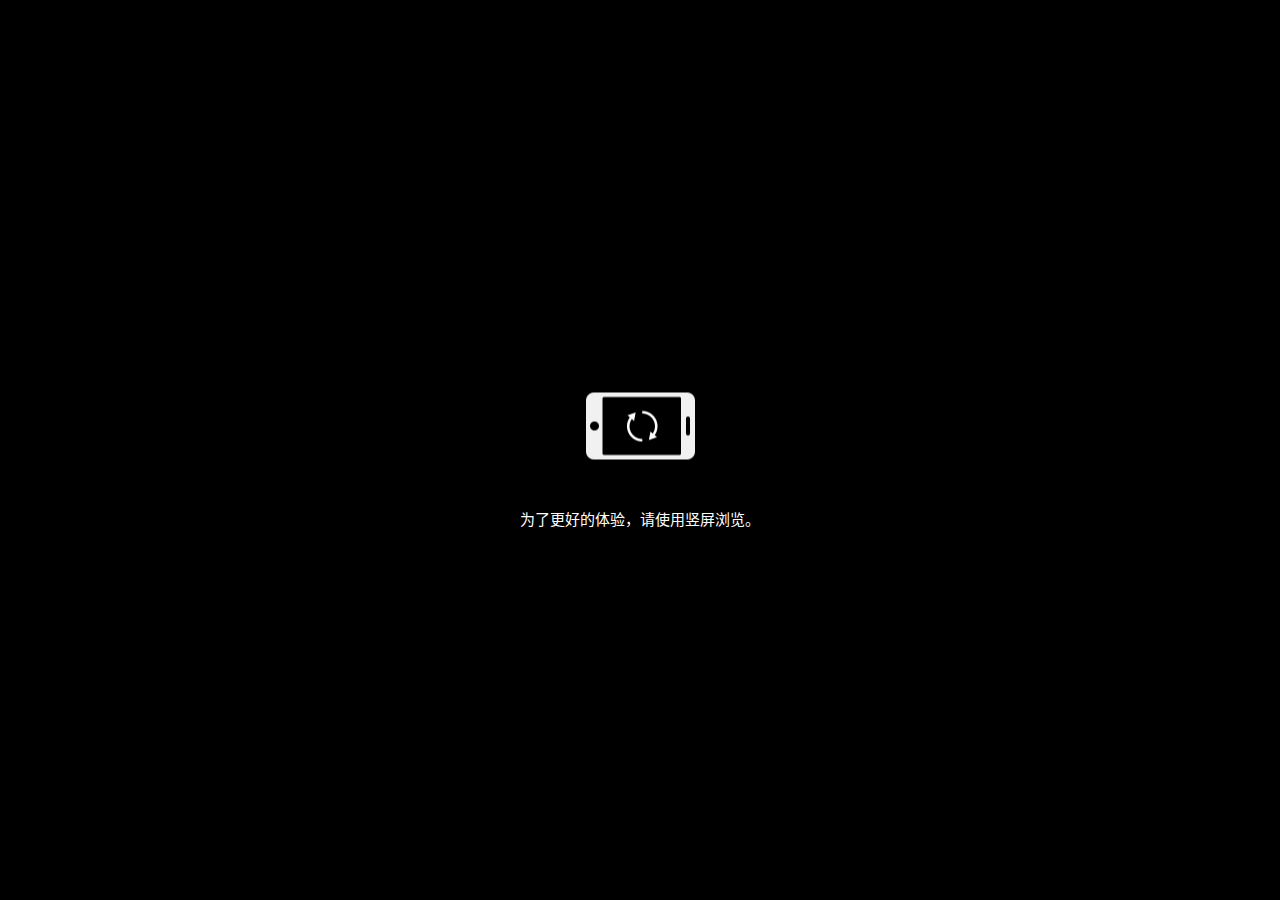
<file: index2.html>
<!doctype html>
<html lang="zh-CN">

<head>
  <meta charset="UTF-8">
  <meta http-equiv="X-UA-Compatible" content="IE=edge">
  <meta name="viewport" content="width=device-width, initial-scale=1">
  <meta name="renderer" content="webkit" />
  <meta name="keywords" content="泸州老窖京东旗舰店 618 京东 泸州老窖">
  <meta name="description" content="泸州老窖京东旗舰店618京东旗舰店大促！">
  <link rel="icon" href="img/favicon.ico">
  <title>泸州老窖京东旗舰店</title>

  <!-- CSS -->
  <link rel="stylesheet" href="css/swiper-4.2.6.min.css">
  <link rel="stylesheet/less" href="css/nomo-css.css">
  <link rel="stylesheet/less" href="css/index.css">
  <style>
    .loading {
      position: fixed;
      z-index: 50;
      width: 100%;
      height: 100%;
      top: 0;
      left: 0;
      text-align: center;
      background: rgb(105, 141, 191);
    }

    .loading-main {
      position: relative;
      top: 50%;
      left: 50%;
      margin-left: -32px;
      margin-top: -32px;
      /* transform: translate(-50%,-50%); */
    }

    /* loading */

    .la-ball-spin-clockwise-fade-rotating,
    .la-ball-spin-clockwise-fade-rotating>div {
      position: relative;
      -webkit-box-sizing: border-box;
      -moz-box-sizing: border-box;
      box-sizing: border-box;
    }

    .la-ball-spin-clockwise-fade-rotating {
      display: block;
      font-size: 0;
      color: #fff;
    }

    .la-ball-spin-clockwise-fade-rotating.la-dark {
      color: #333;
    }

    .la-ball-spin-clockwise-fade-rotating>div {
      display: inline-block;
      float: none;
      background-color: currentColor;
      border: 0 solid currentColor;
    }

    .la-ball-spin-clockwise-fade-rotating {
      width: 32px;
      height: 32px;
      -webkit-animation: ball-spin-clockwise-fade-rotating-rotate 6s infinite linear;
      -moz-animation: ball-spin-clockwise-fade-rotating-rotate 6s infinite linear;
      -o-animation: ball-spin-clockwise-fade-rotating-rotate 6s infinite linear;
      animation: ball-spin-clockwise-fade-rotating-rotate 6s infinite linear;
    }

    .la-ball-spin-clockwise-fade-rotating>div {
      position: absolute;
      top: 50%;
      left: 50%;
      width: 8px;
      height: 8px;
      margin-top: -4px;
      margin-left: -4px;
      border-radius: 100%;
      -webkit-animation: ball-spin-clockwise-fade-rotating 1s infinite linear;
      -moz-animation: ball-spin-clockwise-fade-rotating 1s infinite linear;
      -o-animation: ball-spin-clockwise-fade-rotating 1s infinite linear;
      animation: ball-spin-clockwise-fade-rotating 1s infinite linear;
    }

    .la-ball-spin-clockwise-fade-rotating>div:nth-child(1) {
      top: 5%;
      left: 50%;
      -webkit-animation-delay: -.875s;
      -moz-animation-delay: -.875s;
      -o-animation-delay: -.875s;
      animation-delay: -.875s;
    }

    .la-ball-spin-clockwise-fade-rotating>div:nth-child(2) {
      top: 18.1801948466%;
      left: 81.8198051534%;
      -webkit-animation-delay: -.75s;
      -moz-animation-delay: -.75s;
      -o-animation-delay: -.75s;
      animation-delay: -.75s;
    }

    .la-ball-spin-clockwise-fade-rotating>div:nth-child(3) {
      top: 50%;
      left: 95%;
      -webkit-animation-delay: -.625s;
      -moz-animation-delay: -.625s;
      -o-animation-delay: -.625s;
      animation-delay: -.625s;
    }

    .la-ball-spin-clockwise-fade-rotating>div:nth-child(4) {
      top: 81.8198051534%;
      left: 81.8198051534%;
      -webkit-animation-delay: -.5s;
      -moz-animation-delay: -.5s;
      -o-animation-delay: -.5s;
      animation-delay: -.5s;
    }

    .la-ball-spin-clockwise-fade-rotating>div:nth-child(5) {
      top: 94.9999999966%;
      left: 50.0000000005%;
      -webkit-animation-delay: -.375s;
      -moz-animation-delay: -.375s;
      -o-animation-delay: -.375s;
      animation-delay: -.375s;
    }

    .la-ball-spin-clockwise-fade-rotating>div:nth-child(6) {
      top: 81.8198046966%;
      left: 18.1801949248%;
      -webkit-animation-delay: -.25s;
      -moz-animation-delay: -.25s;
      -o-animation-delay: -.25s;
      animation-delay: -.25s;
    }

    .la-ball-spin-clockwise-fade-rotating>div:nth-child(7) {
      top: 49.9999750815%;
      left: 5.0000051215%;
      -webkit-animation-delay: -.125s;
      -moz-animation-delay: -.125s;
      -o-animation-delay: -.125s;
      animation-delay: -.125s;
    }

    .la-ball-spin-clockwise-fade-rotating>div:nth-child(8) {
      top: 18.179464974%;
      left: 18.1803700518%;
      -webkit-animation-delay: 0s;
      -moz-animation-delay: 0s;
      -o-animation-delay: 0s;
      animation-delay: 0s;
    }

    .la-ball-spin-clockwise-fade-rotating.la-sm {
      width: 16px;
      height: 16px;
    }

    .la-ball-spin-clockwise-fade-rotating.la-sm>div {
      width: 4px;
      height: 4px;
      margin-top: -2px;
      margin-left: -2px;
    }

    .la-ball-spin-clockwise-fade-rotating.la-2x {
      width: 64px;
      height: 64px;
    }

    .la-ball-spin-clockwise-fade-rotating.la-2x>div {
      width: 16px;
      height: 16px;
      margin-top: -8px;
      margin-left: -8px;
    }

    .la-ball-spin-clockwise-fade-rotating.la-3x {
      width: 96px;
      height: 96px;
    }

    .la-ball-spin-clockwise-fade-rotating.la-3x>div {
      width: 24px;
      height: 24px;
      margin-top: -12px;
      margin-left: -12px;
    }

    /*
    * Animations
    */

    @-webkit-keyframes ball-spin-clockwise-fade-rotating-rotate {
      100% {
        -webkit-transform: rotate(-360deg);
        transform: rotate(-360deg);
      }
    }

    @-moz-keyframes ball-spin-clockwise-fade-rotating-rotate {
      100% {
        -moz-transform: rotate(-360deg);
        transform: rotate(-360deg);
      }
    }

    @-o-keyframes ball-spin-clockwise-fade-rotating-rotate {
      100% {
        -o-transform: rotate(-360deg);
        transform: rotate(-360deg);
      }
    }

    @keyframes ball-spin-clockwise-fade-rotating-rotate {
      100% {
        -webkit-transform: rotate(-360deg);
        -moz-transform: rotate(-360deg);
        -o-transform: rotate(-360deg);
        transform: rotate(-360deg);
      }
    }

    @-webkit-keyframes ball-spin-clockwise-fade-rotating {
      50% {
        opacity: .25;
        -webkit-transform: scale(.5);
        transform: scale(.5);
      }
      100% {
        opacity: 1;
        -webkit-transform: scale(1);
        transform: scale(1);
      }
    }

    @-moz-keyframes ball-spin-clockwise-fade-rotating {
      50% {
        opacity: .25;
        -moz-transform: scale(.5);
        transform: scale(.5);
      }
      100% {
        opacity: 1;
        -moz-transform: scale(1);
        transform: scale(1);
      }
    }

    @-o-keyframes ball-spin-clockwise-fade-rotating {
      50% {
        opacity: .25;
        -o-transform: scale(.5);
        transform: scale(.5);
      }
      100% {
        opacity: 1;
        -o-transform: scale(1);
        transform: scale(1);
      }
    }

    @keyframes ball-spin-clockwise-fade-rotating {
      50% {
        opacity: .25;
        -webkit-transform: scale(.5);
        -moz-transform: scale(.5);
        -o-transform: scale(.5);
        transform: scale(.5);
      }
      100% {
        opacity: 1;
        -webkit-transform: scale(1);
        -moz-transform: scale(1);
        -o-transform: scale(1);
        transform: scale(1);
      }
    }
  </style>

  <!--[if lt IE 9]>
    <script src="js/html5shiv.min.js"></script>
    <script src="js/respond.min.js"></script>
    <![endif]-->
</head>

<body>
  <div class="rotate-hint">
    <div class="rotate-hint__main">
      <i></i>
      <p>为了更好的体验，请使用竖屏浏览。</p>
    </div>
  </div>
  <div class="loading">
    <div class="la-ball-spin-clockwise-fade-rotating la-2x loading-main">
      <div></div>
      <div></div>
      <div></div>
      <div></div>
      <div></div>
      <div></div>
      <div></div>
      <div></div>
    </div>
  </div>
  <form id="userForm" method="post">
    <div class="swiper-container lzlj-main">
      <div class="swiper-wrapper bg-wrapper">
        <div data-hash="sw1" class="swiper-slide">
          <div class="page-bg"></div>
          <div class="page-select">
            <div class="select-main">
              <div class="select-main__title">
                <h3>Q1、忙碌工作一天后，今天你是几点下班？</h3>
              </div>
              <div class="select-main__option">
                <label for="page1-1">
                  <input type="radio" name="page1" value="1A" id="page1-1"> A、朝九晚五准点走人
                </label>
                <label for="page1-2">
                  <input type="radio" name="page1" value="1B" id="page1-2"> B、9点打卡是常态
                </label>
                <label for="page1-3">
                  <input type="radio" name="page1" value="1C" id="page1-3"> C、我爱凌晨的月色
                </label>
              </div>
              <div class="next-page sw-next">
                <button type="button" disabled>下一页</button>
              </div>
            </div>
          </div>

        </div>
        <div data-hash="sw2" class="swiper-slide">
          <div class="page-bg"></div>
          <div class="page-select">
            <div class="select-main">
              <div class="select-main__title">
                <h3>Q2、这时朋友电话约你，你们打算约在哪？</h3>
              </div>
              <div class="select-main__option">
                <label for="page2-1">
                  <input type="radio" name="page2" value="2A" id="page2-1"> A、路边烧烤摊
                </label>
                <label for="page2-2">
                  <input type="radio" name="page2" value="2B" id="page2-2"> B、有格调的酒吧
                </label>
                <label for="page2-3">
                  <input type="radio" name="page2" value="2C" id="page2-3"> C、热闹的火锅店
                </label>
              </div>
              <div class="next-page sw-next">
                <button type="button" disabled>下一页</button>
              </div>
            </div>
          </div>
        </div>
        <div data-hash="sw3" class="swiper-slide">
          <div class="page-bg"></div>
          <div class="page-select">
            <div class="select-main">
              <div class="select-main__title">
                <h3>Q3、回家的路，略带疲惫的你突然想去...</h3>
              </div>
              <div class="select-main__option">
                <label for="page3-1">
                  <input type="radio" name="page3" value="3A" id="page3-1"> A、享受运动解压
                </label>
                <label for="page3-2">
                  <input type="radio" name="page3" value="3B" id="page3-2"> B、酒吧喝一杯放松
                </label>
                <label for="page3-3">
                  <input type="radio" name="page3" value="3C" id="page3-3"> C、三五好友聚聚
                </label>
              </div>
              <div class="next-page sw-next">
                <button type="button" disabled>下一页</button>
              </div>
            </div>
          </div>
        </div>
        <div data-hash="sw4" class="swiper-slide">
          <div class="page-bg"></div>
          <div class="page-select">
            <div class="select-main">
              <div class="select-main__title">
                <h3>Q4、你们先走进一家酒吧，老板向你推荐一瓶新酒，你觉得他是什么形状？</h3>
              </div>
              <div class="select-main__option">
                <label for="page4-1">
                  <input type="radio" name="page4" value="4A" id="page4-1"> A、圆柱状
                </label>
                <label for="page4-2">
                  <input type="radio" name="page4" value="4B" id="page4-2"> B、立方体
                </label>
                <label for="page4-3">
                  <input type="radio" name="page4" value="4C" id="page4-3"> C、异形状
                </label>
              </div>
              <div class="next-page sw-next">
                <button type="button" disabled>下一页</button>
              </div>
            </div>
          </div>
        </div>
        <div data-hash="sw5" class="swiper-slide">
          <div class="page-bg"></div>
          <div class="page-select">
            <div class="select-main">
              <div class="select-main__title">
                <h3>Q5、喝到微醺时来了条微醺，你觉得这是...</h3>
              </div>
              <div class="select-main__option">
                <label for="page5-1">
                  <input type="radio" name="page5" value="5A" id="page5-1"> A、老板：“今天那个案子还要改改，明早9点发给客户”
                </label>
                <label for="page5-2">
                  <input type="radio" name="page5" value="5B" id="page5-2"> B、老妈：“1小时前说就到楼下，你这是到谁家楼下呢”
                </label>
                <label for="page5-3">
                  <input type="radio" name="page5" value="5C" id="page5-3"> C、前任：“我想你了”
                </label>
              </div>
              <div class="next-page sw-next">
                <button type="button" disabled>下一页</button>
              </div>
            </div>
          </div>
        </div>
        <div data-hash="sw6" class="swiper-slide">
          <div class="page-bg">
            <div class="hand-animate"></div>
          </div>
          <div class="page-select">

            <div class="select-main">
              <div class="select-main__title">
                <h3>Q6、看完这条微信，你想来一杯多少度的酒？</h3>
              </div>
              <div class="select-main__option">
                <label for="page6-1">
                  <input type="radio" name="page6" value="6A" id="page6-1"> A、还能hold住的20度以下
                </label>
                <label for="page6-2">
                  <input type="radio" name="page6" value="6B" id="page6-2"> B、挑战一下40度左右的
                </label>
                <label for="page6-3">
                  <input type="radio" name="page6" value="6C" id="page6-3"> C、能赶紧睡过去的50度以上
                </label>
              </div>
              <div class="next-page sw-next">
                <button type="button" disabled>下一页</button>
              </div>
            </div>
          </div>
        </div>
        <div data-hash="sw7" class="swiper-slide">
          <div class="page-bg"></div>
          <div class="page-select">
            <div class="select-main">
              <div class="select-main__title">
                <h3>Q7、此刻的你在朋友面前暴露了酒量...</h3>
              </div>
              <div class="select-main__option">
                <label for="page7-1">
                  <input type="radio" name="page7" value="7A" id="page7-1"> A、一杯断片
                </label>
                <label for="page7-2">
                  <input type="radio" name="page7" value="7B" id="page7-2"> B、高手里的半斤八两
                </label>
                <label for="page7-3">
                  <input type="radio" name="page7" value="7C" id="page7-3"> C、根本停不下来的一直喝
                </label>
              </div>
              <div class="next-page sw-next">
                <button type="button" disabled>下一页</button>
              </div>
            </div>
          </div>
        </div>
        <div data-hash="sw8" class="swiper-slide">
          <div class="page-bg"></div>
          <div class="page-select">
            <div class="select-main">
              <div class="select-main__title">
                <h3>Q8、这一天就要结束了，你选择哪一种睡姿进入梦里？</h3>
              </div>
              <div class="select-main__option">
                <label for="page8-1">
                  <input type="radio" name="page8" value="8A" id="page8-1"> A、手扶枕头侧身睡
                </label>
                <label for="page8-2">
                  <input type="radio" name="page8" value="8B" id="page8-2"> B、如士兵一般平躺睡
                </label>
                <label for="page8-3">
                  <input type="radio" name="page8" value="8C" id="page8-3"> C、像婴儿那样趴着睡
                </label>
              </div>
              <div class="next-page" id="complete-button">
                <button type="submit" disabled>生成我的结果</button>
              </div>
            </div>
          </div>
        </div>
      </div>
    </div>
  </form>
  <!--JS-->
  <script src="js/jquery-1.12.4.min.js" type="text/javascript"></script>
  <!-- <script>
        window.jQuery || document.write('<script src="js/jquery-1.12.4.min.js"><\/script>')
      </script> -->
  <!-- production -->
  <script src="js/less.min.js" data-env="production"></script>
  <script src="js/swiper-4.2.6.min.js"></script>
  <script src="js/lzlj.js"></script>
</body>

</html>
</file>
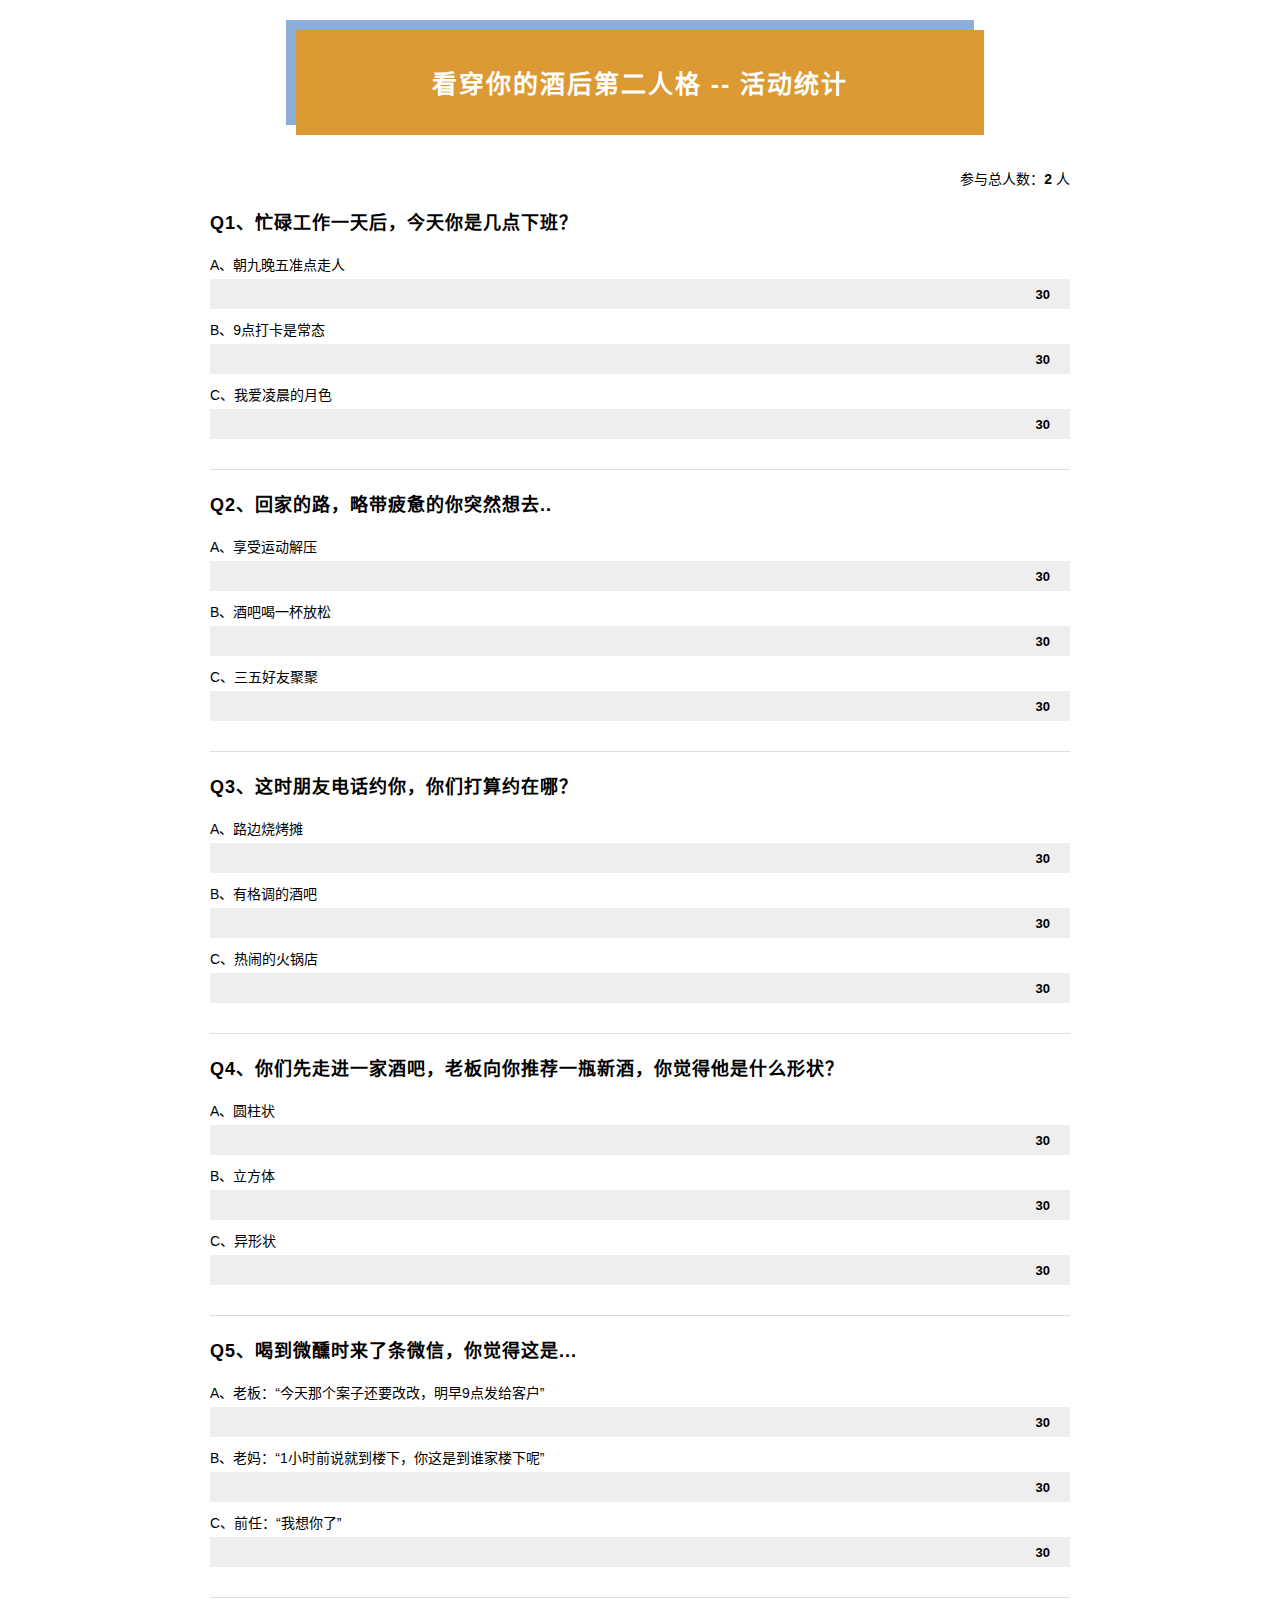
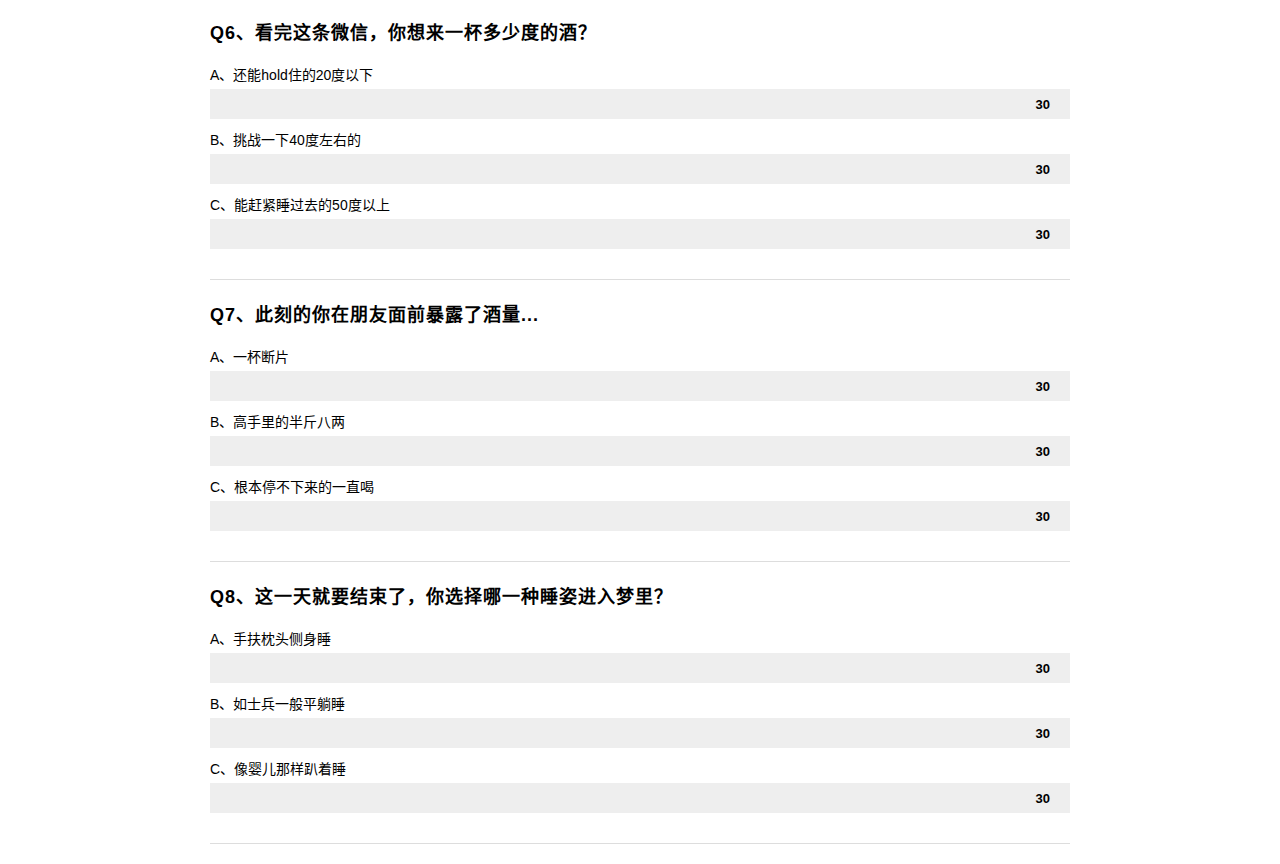
<file: result.html>
<!doctype html>
<html lang="zh-CN">

<head>
  <meta charset="UTF-8">
  <meta http-equiv="X-UA-Compatible" content="IE=edge">
  <meta name="viewport" content="width=device-width, initial-scale=1">
  <meta name="renderer" content="webkit" />
  <meta name="keywords" content="泸州老窖京东旗舰店 618 京东 泸州老窖">
  <meta name="description" content="泸州老窖京东旗舰店618京东旗舰店大促！">
  <link rel="icon" href="img/favicon.ico">
  <title>看穿你的酒后第二人格活动统计</title>

  <!-- CSS -->
  <link rel="stylesheet" href="css/swiper-4.2.6.min.css">
  <link rel="stylesheet/less" href="css/nomo-css.css">
  <link rel="stylesheet/less" href="css/resultData.css">
  <!--[if lt IE 9]>
    <script src="js/html5shiv.min.js"></script>
    <script src="js/respond.min.js"></script>
    <![endif]-->
</head>

<body>
  <div class="resultData">
    <div class="resultData-title">
      <h3>看穿你的酒后第二人格 -- 活动统计</h3>
    </div>
    <p  class="num">参与总人数：<b id="num">2</b> 人</p>
    <div class="resultData-main">
      <div class="item">
        <h5>Q1、忙碌工作一天后，今天你是几点下班？</h5>
        <p>A、朝九晚五准点走人</p>
        <div class="item-label">
          <div></div>
          <span>30</span>
        </div>
        <p>B、9点打卡是常态</p>
        <div class="item-label">
          <div></div>
          <span>30</span>
        </div>
        <p>C、我爱凌晨的月色</p>
        <div class="item-label">
          <div></div>
          <span>30</span>
        </div>
      </div>

      <div class="item">
        <h5>Q2、回家的路，略带疲惫的你突然想去..</h5>
        <p>A、享受运动解压</p>
        <div class="item-label">
          <div></div>
          <span>30</span>
        </div>
        <p>B、酒吧喝一杯放松</p>
        <div class="item-label">
          <div></div>
          <span>30</span>
        </div>
        <p>C、三五好友聚聚</p>
        <div class="item-label">
          <div></div>
          <span>30</span>
        </div>
      </div>

      <div class="item">
        <h5>Q3、这时朋友电话约你，你们打算约在哪？</h5>
        <p>A、路边烧烤摊</p>
        <div class="item-label">
          <div></div>
          <span>30</span>
        </div>
        <p>B、有格调的酒吧</p>
        <div class="item-label">
          <div></div>
          <span>30</span>
        </div>
        <p>C、热闹的火锅店</p>
        <div class="item-label">
          <div></div>
          <span>30</span>
        </div>
      </div>

      <div class="item">
        <h5>Q4、你们先走进一家酒吧，老板向你推荐一瓶新酒，你觉得他是什么形状？</h5>
        <p>A、圆柱状</p>
        <div class="item-label">
          <div></div>
          <span>30</span>
        </div>
        <p>B、立方体</p>
        <div class="item-label">
          <div></div>
          <span>30</span>
        </div>
        <p>C、异形状</p>
        <div class="item-label">
          <div></div>
          <span>30</span>
        </div>
      </div>

      <div class="item">
        <h5>Q5、喝到微醺时来了条微信，你觉得这是...</h5>
        <p>A、老板：“今天那个案子还要改改，明早9点发给客户”</p>
        <div class="item-label">
          <div></div>
          <span>30</span>
        </div>
        <p>B、老妈：“1小时前说就到楼下，你这是到谁家楼下呢”</p>
        <div class="item-label">
          <div></div>
          <span>30</span>
        </div>
        <p>C、前任：“我想你了”</p>
        <div class="item-label">
          <div></div>
          <span>30</span>
        </div>
      </div>

      <div class="item">
        <h5>Q6、看完这条微信，你想来一杯多少度的酒？</h5>
        <p>A、还能hold住的20度以下</p>
        <div class="item-label">
          <div></div>
          <span>30</span>
        </div>
        <p>B、挑战一下40度左右的</p>
        <div class="item-label">
          <div></div>
          <span>30</span>
        </div>
        <p>C、能赶紧睡过去的50度以上</p>
        <div class="item-label">
          <div></div>
          <span>30</span>
        </div>
      </div>
      <div class="item">
        <h5>Q7、此刻的你在朋友面前暴露了酒量...</h5>
        <p> A、一杯断片</p>
        <div class="item-label">
          <div></div>
          <span>30</span>
        </div>
        <p>B、高手里的半斤八两</p>
        <div class="item-label">
          <div></div>
          <span>30</span>
        </div>
        <p>C、根本停不下来的一直喝</p>
        <div class="item-label">
          <div></div>
          <span>30</span>
        </div>
      </div>
      <div class="item">
        <h5>Q8、这一天就要结束了，你选择哪一种睡姿进入梦里？</h5>
        <p>A、手扶枕头侧身睡</p>
        <div class="item-label">
          <div></div>
          <span>30</span>
        </div>
        <p>B、如士兵一般平躺睡</p>
        <div class="item-label">
          <div></div>
          <span>30</span>
        </div>
        <p>C、像婴儿那样趴着睡</p>
        <div class="item-label">
          <div></div>
          <span>30</span>
        </div>
      </div>

    </div>
  </div>
  <!--JS-->
  <script src="js/jquery-1.12.4.min.js" type="text/javascript"></script>
  <!-- <script>
        window.jQuery || document.write('<script src="js/jquery-1.12.4.min.js"><\/script>')
      </script> -->
  <!-- production -->
  <script src="js/less.min.js" data-env="production"></script>
  <script src="js/swiper-4.2.6.min.js"></script>
  <script src="js/result.js"></script>
</body>

</html>
</file>
<file: css/nomo-css.css>
html, body, div, span, applet, object, iframe, h1, h2, h3,
h4, h5, h6, p, blockquote, pre, a, abbr, acronym,
address, big, cite, code, del, dfn, em, font, img, ins,
kbd, q, s, samp, small, strike, strong, sub, sup, tt,
var, dl, dt, dd, ol, ul, li, fieldset, form, label, legend,
table, caption, tbody, tfoot, thead, tr, th, td {
    margin: 0;
    padding: 0;
    border: 0;
    outline: 0;
    font-weight: inherit;
    font-style: normal;
     /* font-size: 62.5%; 10 ÷ 16 × 100% = 62.5%  2.4em × 10 = 24px */
    vertical-align: baseline;
    font-family: "PingFang SC","HiraginoSansGB-W3", "STHeitiSC-Light", "Microsoft YaHei", SimHei,"Helvetica Neue",Helvetica,Arial,sans-serif;
    -webkit-font-smoothing: antialiased;
    -webkit-tap-highlight-color: rgba(0,0,0,0);
}

:focus {
    outline: 0;
}
html{
  font-size: 62.5%; /*10 ÷ 16 × 100% = 62.5%*/  /*2.4em × 10 = 24px */

}
body{
	/* light font */
  font-family: "PingFang SC","HiraginoSansGB-W3", "STHeitiSC-Light", "Microsoft YaHei", SimHei,"Helvetica Neue",Helvetica,Arial,sans-serif;
  /*webkit字体抗锯齿 */
  /* -webkit-font-smoothing: antialiased;
  -moz-osx-font-smoothing: grayscale;*/
}
a{
    font-family: "PingFang SC","HiraginoSansGB-W3", "STHeitiSC-Light", "Microsoft YaHei", SimHei,"Helvetica Neue",Helvetica,Arial,sans-serif;
}

a:link, a:visited, a:active {
    text-decoration: none;
}

table a:hover {
    text-decoration: underline;
}

table {
    border-collapse: separate;
    border-spacing: 0;
    width: 100%;
}

th, td {
    text-align: left;
    font-weight: normal;
}

tr {
    line-height: 30px;
}

img, iframe {
    border: none;
    text-decoration: none;
}

ul {
    list-style: none;
}

input, textarea, select, button {
    font-size: 100%;
    font-family: inherit;
}

object {
    display: block;
}

img {
    vertical-align: middle;
}

fieldset, figure {
    border: 0;
    margin: 0;
    padding: 0;
}

textarea {
    resize: vertical;
}

strong {
    font-weight: bold;
}

em {
    font-style: italic;
}


*,
*:after,
*::before {
    box-sizing: border-box;
    -ms-box-sizing: border-box;
    -moz-box-sizing: border-box;
    -webkit-box-sizing: border-box;
}

.overflow-hidden{
    overflow: hidden !important;
}

.title{
    font-family: "Microsoft YaHei","Segoe UI", "Lucida Grande", Helvetica, Arial,sans-serif;
    padding: .5em 0;
}
.hide{
    display: none;
}

.in-block{
    display: inline-block;
}

.text-center{
    text-align: center;
}
.right{
    float: right
}
.left{
    float: left;
}
.dashed{
    border-top: 1px dashed #ddd;
}
.clear{
     clear: both;
}
.list-inline > li{
  float: left;
}
.text-ellipsis{
    overflow: hidden;
    white-space: nowrap;
    text-overflow: ellipsis;
}
.longText-ellipsis{
    display: -webkit-box;
    -webkit-box-orient: vertical;
    -webkit-line-clamp: 3;
    overflow: hidden;
}

/*电脑*/
@media screen  and (min-width:1400px){
    
}
/*笔记本*/
@media screen and (max-width: 1399px) and (min-width: 1200px){

}
/*横向平板*/
@media screen and (max-width: 1199px) and (min-width: 1023px){

}
/*平板*/
@media screen and (max-width: 1023px) and (min-width: 768px){

}
/*笔记本高度*/
@media screen and (max-height: 767px) and (min-height: 600px){

}
/*手机*/
@media screen and (max-width: 767px){

}

@media screen and (max-height: 601px) and (min-height: 350px){

}
</file>
<file: css/resultData.css>
html, body, form {
  position: relative;
  height: 100%;
}
.resultData{
  width: 900px;
  padding: 20px;
  margin: 0 auto;
  .resultData-title{
    background: #8caed7;
    margin: 0 auto 5%;
    width: 80%;
    position: relative;
    transform: translateX(-10px);
  }
  h3{
    text-align: center;
    font-size: 25px;
    position: relative;
    color: #fff;
    background: #db9a34;
    padding: 5%;
    font-weight: 600;
    letter-spacing: 2px;
    transform: translate(10px, 10px);
  }
  .resultData-main{
    .item{
      border-bottom: 1px solid #ddd;
      padding: 20px 0;
      h5{
        font-size: 18px;
        font-weight: 600;
        letter-spacing: 1px;
        margin-bottom: 20px;
      }
      p{
        font-size: 14px;
        margin: 5px 0;
      }
      .item-label{
        width: 100%;
        height: 30px;
        background: #eee;
        margin-bottom: 10px;
        position: relative;
        div{
          height: 30px;
          width: 0px;
          transition: all 1s ease-out;
        }
        span{
          font-size: 13px;
          position: absolute;
          right: 20px;
          color: #000;
          font-weight: 600;
          top: 50%;
          transform: translateY(-50%);
        }
        &:nth-of-type(1) div{
          background: #3598db;
        }
        &:nth-of-type(2) div{
          background: #2dcc70;
        }
        &:nth-of-type(3) div{
          background: #5c67a5;
        }
      }
    }
  }
}
.num{
  font-size: 14px;
  text-align: right;
}














/*电脑*/
@media screen  and (min-width:1400px){

}
/*笔记本*/
@media screen and (max-width: 1399px) and (min-width: 1200px){
   
}
@media screen and (max-width: 1199px) and (min-width: 1023px){
}  
/*横向平板*/
@media screen and (max-width: 1099px) and (min-width: 1023px){
  .resultData{
    width: 100%;
  }
}   
 
/*平板*/
@media screen and (max-width: 1023px) and (min-width: 769px){
}
/*笔记本高度*/
@media screen and (max-height: 767px) and (min-height: 600px){
  
}
/*手机*/
@media screen and (max-width: 768px){
  .resultData{
    width: 100%;
  }
  .resultData h3{
    font-size: 22px;
  }
  .num{
    text-align: center;
    margin-top: 20px;
  }
}

@media screen and (max-width: 360px){

}
</file>
<file: css/index.css>
html, body, form {
  position: relative;
  height: 100%;
}

.lzlj-main{
  display: none;
}
.swiper-container {
  width: 100%;
  height: 100%;
}
.swiper-slide {
  text-align: center;
  font-size: 18px;
  background: #fff;
  /* Center slide text vertically */
  display: -webkit-box;
  display: -ms-flexbox;
  display: -webkit-flex;
  display: flex;
  -webkit-box-pack: center;
  -ms-flex-pack: center;
  -webkit-justify-content: center;
  justify-content: center;
  -webkit-box-align: center;
  -ms-flex-align: center;
  -webkit-align-items: center;
  align-items: center;
}
.rotate-hint{
  display: none;
  position: fixed;
  height: 100%;
  width: 100%;
  left: 0;
  top: 0;
  right: 0;
  bottom: 0;
  background: #000;
  z-index: 999;
  .rotate-hint__main{
    color: #fff;
    text-align: center;
    position: relative;
    top: 50%;
    transform: translateY(-50%);
    i{
      background-image: url('../img/rotate.png');
      display: inline-block;
      width: 67px;
      height: 109px;
      transform: rotate(90deg);
      animation: rotation infinite 1.5s ease-out;;
      background-size: 67px;
    }
    p{
      margin-top: 25px;
      font-size: 15px;
      color: #fff;
    }
  }
}
.lzlj-main{
  .bg-wrapper{
    .hand-animate{
      width: 80px;
      height: 172px;
      background: url('../img/lzlj/hand.png') center no-repeat;
      background-size: 80px;
      position: absolute;
      left: 50%;
      top: 50%;
      margin-left: -20px;
      transform: translateY(30px);
      margin-top: 40px;
      opacity: 0;
      transition: all 1s ease-out;
      &.active{
        transform: translateY(0);
        opacity: 1;
      }
    }
    .page-bg{
      width: 100%;
      height: 100%;
      background-repeat: no-repeat;
      background-position: top;
      background-size: 100%;
      position: absolute;
      top: 0;
      left: 0;
    }
    .page-select{
      width: 100%;
      height: auto;
      position: absolute;
      bottom: 0;
      left: 0;
      padding: 0 5% 5%;
      .select-main{
        position: relative;
        .select-main__title{
          text-align: left;
          border: 3px solid #4b2c20;
          border-radius: 5px;
          padding: 10px;
          margin-bottom: 10px;
          background: #fff;
          h3{
            font-size: 15px;
            color: #4b2c20;
            font-weight: 600;
          }
        }
        .select-main__option{
          text-align: left;
          border: 3px solid #4b2c20;
          border-radius: 5px;
          padding: 10px;
          background: #fff;
          position: relative;
          label{
            display: block;
            font-size: 14px;
            margin-bottom: 8px;
            color: #4b2c20;
            position: relative;
            padding-left: 25px;
            user-select: none;
            width: 90%;
            &:last-child{
              margin-bottom: 0;
            }
            input{
              position: absolute;
              top: 2px;
              margin: 0;
              left: 0;
              // transform: translateY(-50%);
            }
          }
        }
        .next-page{
          position: absolute;
          right: 10px;
          bottom: 4px;
          z-index: 3;
          button{
            width: 32px;
            height: 32px;
            border: 0;
            background-color: transparent;
            background-image: url('../img/button0.png');
            background-size: 32px;
            background-repeat: no-repeat;
            background-position: center;
            transition: all .3s ease-out;
            padding: 0;
            &.isTrue{
              background-image: url('../img/button.png');
            }
          }
        }
      }
    }
    
    .swiper-slide:nth-child(2){
      background-image: url('http://cdnvideo.airproce.com/bg/0.png');
      background-repeat: no-repeat;
      background-position: top;
      background-size: 100%;
    }
    .swiper-slide:nth-child(2) .page-bg{
      background-image: url('http://cdnvideo.airproce.com/bg/1.png');
      animation: changeBg infinite .7s ease-in-out;
    }
    .swiper-slide:nth-child(3) .page-bg{
      background-image: url('http://cdnvideo.airproce.com/bg/2.png');
    }
    .swiper-slide:nth-child(4) .page-bg{
      background-image: url('http://cdnvideo.airproce.com/bg/3.png');
    }
    .swiper-slide:nth-child(5) .page-bg{
      background-image: url('http://cdnvideo.airproce.com/bg/4.png');
    }
    .swiper-slide:nth-child(6) .page-bg{
      background-image: url('http://cdnvideo.airproce.com/bg/5.png');
    }
    .swiper-slide:nth-child(7) .page-bg{
      height: 65%;
      background-image: url('http://cdnvideo.airproce.com/bg/6.png');
    }
    .swiper-slide:nth-child(8) .page-bg{
      background-image: url('http://cdnvideo.airproce.com/bg/7.png');
    }
    .swiper-slide:nth-child(9) .page-bg{
      background-image: url('http://cdnvideo.airproce.com/bg/8.png');
    }
  }
}
.last-btn{
  background-image: url('../img/button.png');
  background-size: 32px;
  background-repeat: no-repeat;
  background-position: center;
  width: 32px;
  height: 32px;
  position: absolute;
  z-index: -2;
  opacity: 0;
  top: 0;
  left: 0;
}
// 结果页面
.results{
  background: #c9daf0;
  padding: 10px 30px;
  width: 100%;
  height: 100%;
  position: relative;
  .info{
    font-size: 13px;
    background: #668cbe;
    border-radius: 5px;
    padding: 2% 5%;
    color: #fff;
    position: absolute;
    left: 50%;
    transform: translate(-50%,-30px);
    opacity: 0;
    z-index: 50;
    font-weight: bold;
    transition: all .7s ease-out;
    &.show{
      transform: translate(-50%,0);
      opacity: 1;
    }
  }
  #show-img{
    position: absolute;
    width: 100%;
    height: 100%;
    z-index: 20;
    left: 0;
    top: 0;
    opacity: 0;
  }
  .results-top{
    width: 100%;
    height: 48%;
    display: flex;
    justify-content: space-between;
    align-items: center;
    position: relative;
    .tags-left{
      width: 33%;
      height: 100%;
      margin-left: -2%;
      z-index: 2;
      // background: #4b2c20;
      .tags-item{
        background: #fff;
        border-radius: 5px;
        font-size: 14px;
        padding: 6px 10px;
        letter-spacing: 1px;
        color: #643;
        position: relative;
        font-weight: bold;
        transform: translateX(-30px);
        opacity: 0;
        transition: all .7s ease-out;
        z-index: 3;
        &.show{
          transform: translateX(0);
          opacity: 1;
        }
        &:nth-child(1){
          margin-top: 35%;
        }
        &:nth-child(2){
          margin-top: 65%;
        }
        // &::after{
        //   content: '';
        //   display: block;
        //   width: 30px;
        //   height: 11px;
        //   background-image: url('../img/bg/role-left.png');
        //   background-repeat: no-repeat;
        //   background-position: center;
        //   background-size: 30px;
        //   position: absolute;
        //   right: 3px;
        //   bottom: -9px;
        //   z-index: 1;
        // }
      }
    }
    .tags-mid{
      width: 20%;
      height: 100%;
      z-index: 2;
    }
    .tags-right{
      width: 30%;
      height: 100%;
      margin-right: -3%;
      position: relative;
      z-index: 2;
      // background: #aa6d5b;
      .tags-item{
        background: #fff;
        border-radius: 5px;
        font-size: 14px;
        padding: 6px 10px;
        letter-spacing: 1px;
        color: #643;
        position: relative;
        font-weight: bold;
        transform: translateX(30px);
        opacity: 0;
        transition: all .7s ease-out;
        z-index: 3;
        &.show{
          transform: translateX(0);
          opacity: 1;
        }
        &:nth-child(1){
          margin-top: 25%;
        }
        &:nth-child(2){
          margin-top: 40%;
        }
        // &::after{
        //   content: '';
        //   display: block;
        //   width: 30px;
        //   height: 11px;
        //   background-image: url('../img/bg/role-right.png');
        //   background-repeat: no-repeat;
        //   background-position: center;
        //   background-size: 30px;
        //   position: absolute;
        //   left: 3px;
        //   bottom: -9px;
        //   z-index: 1;
        // }
      }
      .page-title{
        width: 130px;
        height: 44px;
        background-image: url('../img/bg/label22.png');
        background-size: 130px;
        background-position: center;
        background-repeat: no-repeat;
        line-height: 44px;
        font-size: 22px;
        padding: 0 0 0 25px;
        letter-spacing: 1px;
        // color: #254469;
        color: #fff;
        font-weight: 900;
        text-align: left;
        position: absolute;
        top: 75%;
        right: 0;
      }
      
    }
    .results-top-img{
      background-image: url('../img/bg/r1.png');
      background-repeat: no-repeat;
      background-position: center top;
      background-size: 100%;
      width: 100%;
      height: 100%;
      position: absolute;
      z-index: 1;
      bottom: -1px;
      right: -1px;
    }
  }
  .results-mid{
    position: absolute;
    .logo-div{
      width: 150px;
      // position: absolute;
      // bottom: 80px;
      // right: 0;
      // background: #fff;
      display: flex;
      justify-content: space-around;
      align-items: center;
      // padding: 10px 5px;
      // border-radius: 5px;
      img{
        width: 100%;
      }
    }
  }
  .results-bottom{
    position: relative;
    margin-top: 5%;
    .results-bottom__img{
      background-image: url('../img/bg/r2.png');
      background-repeat: no-repeat;
      background-position: center -2px;
      background-size: 100%;
      width: 100%;
      height: 85%;
      .page-title{
        width: 130px;
        height: 44px;
        background-image: url('../img/bg/label12.png');
        background-size: 130px;
        background-position: center;
        background-repeat: no-repeat;
        line-height: 44px;
        font-size: 22px;
        padding: 0 0 0 25px;
        letter-spacing: 1px;
        // color: #254469;
        color: #fff;
        font-weight: 900;
        text-align: left;
        position: absolute;
        top: 40px;
        right: -3%;
      }
      .qcode{
        width: 60px;
        text-align: left;
        position: absolute;
        top: 100px;
        right: 20px;
        img{
          width: 100%;
        }
      }
    }
    .results-bottom__title{
      background: #fff;
      padding: 4% 0 5%;
      h3{
        font-size: 16px;
        font-weight: bold;
        color: #aa6d5b;
        padding: 0 5%;
      }
    }
    .results-bottom__btn{
      position: absolute;
      width: 100%;
      display: flex;
      justify-content: space-around;
      align-items: center;
      // bottom: -15%;
      bottom: auto;
      margin-top: -5px;
      transform: translateY(30px);
      opacity: 0;
      transition: all .7s ease-out;
      z-index: 50;
      &.show{
        transform: translateY(0);
        opacity: 1;
      }
      div{
        font-size: 13px;
        background: #fff;
        border: 3px solid #d79439;
        border-radius: 5px;
        padding: 2% 3%;
        color: #643;
        width: 35%;
        a{
          color: #643;
          font-size: 13px;
        }
      }
    }
  }
}
//封面页
.page-cover{
  background: #8caed7;
  width: 100%;
  height: 100%;
  position: relative;
  padding: 4%;
  .page-cover-main{
    width: 100%;
    height: 100%;
    border: 3px solid #fff;
    .page-cover-title{
      background: #fff;
      margin: 5% auto;
      width: 80%;
      position: relative;
      transform: translateX(-5px);
      h3{
        position: relative;
        font-size: 22px;
        color: #fff;
        background: #db9a34;
        padding: 5%;
        font-weight: 600;
        letter-spacing: 2px;
        transform: translate(5px,5px);
      }
    }
    .page-cover-img{
      height: 45%;
      max-height: 50%;
      display: block;
      margin: 0 auto 5%;
    }
    .page-cover-tag{
      margin: 3% 0;
      span{
        font-size: 15px;
        background: #fff;
        border-radius: 9px;
        padding: 3px 20px;
        display: inline-block;
        position: relative;
        letter-spacing: 1px; 
        &::before{
          content: '';
          position: absolute;
          width: 6px;
          height: 6px;
          background: #8caed7;
          border-radius: 100%;
          left: 10px;
          top: 50%;
          margin-top: -2px;
        }
        &::after{
          content: '';
          position: absolute;
          width: 6px;
          height: 6px;
          background: #8caed7;
          border-radius: 100%;
          right: 10px;
          top: 50%;
          margin-top: -2px;
        }
      }
    }
    .page-cover-btn{
      position: absolute;
    left: 50%;
    bottom: 10%;
    transform: translateX(-50%);
      button{
        width: 120px;
        height: 44px;
        border: 0;
        background-color: transparent;
        background-image: url('../img/bg/btn.png');
        background-size: 120px;
        background-repeat: no-repeat;
        background-position: center;
        padding: 0;
        color: #fff;
      }
    }
  }
}















@keyframes rotation {
  0% {
    transform: rotate(0deg);
  }
  50% {
    transform: rotate(90deg);
  }
  100% {
    transform: rotate(0deg);
  }
}
@-webkit-keyframes rotation {
  0% {
    transform: rotate(0deg);
  }
  50% {
    transform: rotate(90deg);
  }
  100% {
    transform: rotate(0deg);
  }
}
@keyframes changeBg {
  0% {
    background-image: url('http://cdnvideo.airproce.com/bg/1.png');
  }
  50% {
    background-image: url('http://cdnvideo.airproce.com/bg/0.png');
  }
  100% {
    background-image: url('http://cdnvideo.airproce.com/bg/1.png');
  }
}
@-webkit-keyframes changeBg {
  0% {
    background-image: url('http://cdnvideo.airproce.com/bg/1.png');
  }
  50% {
    background-image: url('http://cdnvideo.airproce.com/bg/0.png');
  }
  100% {
    background-image: url('http://cdnvideo.airproce.com/bg/1.png');
  }
}

/*电脑*/
@media screen  and (min-width:1400px){

}
/*笔记本*/
@media screen and (max-width: 1399px) and (min-width: 1200px){
   
}
@media screen and (max-width: 1199px) and (min-width: 1023px){
}  
/*横向平板*/
@media screen and (max-width: 1099px) and (min-width: 1023px){
}   
 
/*平板*/
@media screen and (max-width: 1023px) and (min-width: 769px){
}
/*笔记本高度*/
@media screen and (max-height: 767px) and (min-height: 600px){
  
}
/*手机*/
@media screen and (max-width: 768px){
  .lzlj-main{
    display: block;
  }
}

@media screen and (max-width: 360px){
  .lzlj-main .bg-wrapper .page-select .select-main .select-main__title h3 {
    font-size: 13px;
  }
  .lzlj-main .bg-wrapper .page-select .select-main .select-main__option label {
    font-size: 12px;
    margin-bottom: 8px;
    padding-left: 25px;
  }
  .lzlj-main .bg-wrapper .hand-animate{
    background-size: 60px;
    margin-top: 10px;
  }
  .results .results-top .tags-right .tags-item{
    font-size: 13px;
  }
  .results .results-top .tags-left .tags-item{
    font-size: 13px;
  }
  .results .results-bottom .results-bottom__title h3{
    font-size: 14px;
  }
  .results .results-bottom .results-bottom__btn div{
    font-size: 12px;
    width: 38%;
    padding: 2%;
    border: 2px solid #d79439;
  }
  .results .results-bottom{
    margin-top: 4%;
  }
  .results{
    padding: 2% 8%;
  }
  .results .results-bottom .results-bottom__img .page-title{
    width: 100px;
    background-size: 100px;
    padding: 0 0 0 20px;
    top: 30px;
    font-size: 16px;
  }
  .results .results-top .tags-right .page-title{
    width: 100px;
    background-size: 100px;
    padding: 0 0 0 20px;
    bottom: 20px;
    font-size: 16px;
  }
  .results .results-bottom .results-bottom__img .qcode {
    width: 50px;
    top: 80px;
    right: 15px;
  }
  .page-cover .page-cover-main .page-cover-title h3{
    font-size: 18px;
  }

  .page-cover .page-cover-main .page-cover-tag{
    span{
      font-size: 12px;
    }
  }
  .results .results-mid{
    .logo-div{
      width: 120px;
    }
  }
  .page-cover .page-cover-main .page-cover-btn{
    bottom: auto;
  }
}
</file>
